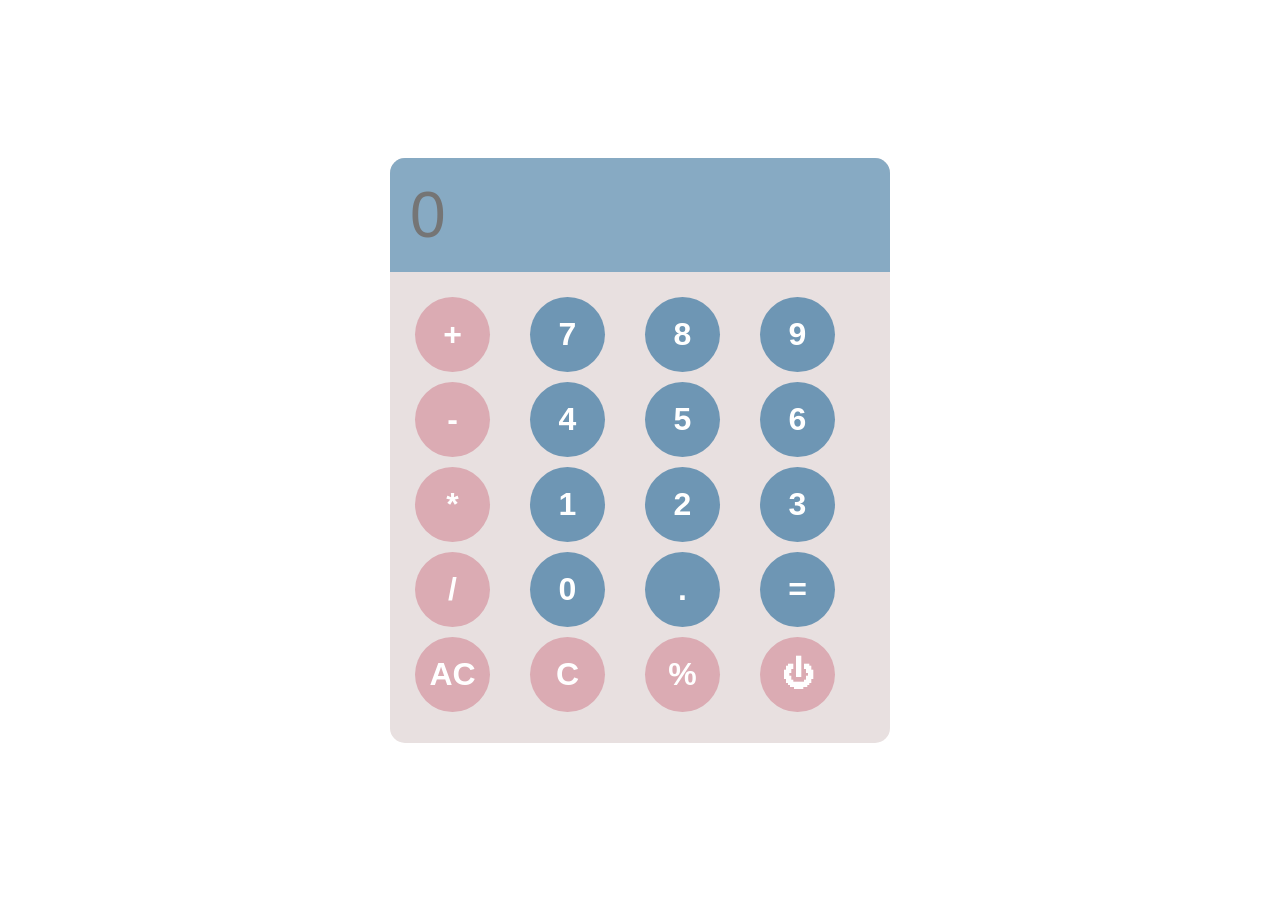
<file: Calculator/index.html>
<!DOCTYPE html>
<html lang="en">
<head>
    <meta charset="UTF-8">
    <meta name="viewport" content="width=device-width, initial-scale=1.0">
    <title>calculator</title>
    <link rel="stylesheet" href="calc.css">
</head>
<body>
    <div id="calculator">
        <input id="display" readonly placeholder="0">
        <!-- buttons -->
        <div id="keys">
            <button onclick="appendToDisplay('+')" class="operator-btn" >+</button>
            <button onclick="appendToDisplay('7')">7</button>
            <button onclick="appendToDisplay('8')">8</button>
            <button onclick="appendToDisplay('9')">9</button>
            <button onclick="appendToDisplay('-')" class="operator-btn" >-</button>
            <button onclick="appendToDisplay('4')">4</button>
            <button onclick="appendToDisplay('5')">5</button>
            <button onclick="appendToDisplay('6')">6</button>
            <button onclick="appendToDisplay('*')" class="operator-btn" >*</button>
            <button onclick="appendToDisplay('1')">1</button>
            <button onclick="appendToDisplay('2')">2</button>
            <button onclick="appendToDisplay('3')">3</button>
            <button onclick="appendToDisplay('/')" class="operator-btn" >/</button>
            <button onclick="appendToDisplay('0')">0</button>
            <button onclick="appendToDisplay('.')">.</button>
            <button onclick="calculate()">=</button>
            <button id="Allclear" onclick="clearDisplay()" class="operator-btn" >AC</button>
            <button id="clear" onclick="deleteLastDigit()" class="operator-btn" >C</button>
            <button onclick="appendToDisplay('%')" class="operator-btn" >%</button> 
            <button id="powerBtn" onclick="togglePower()" class="operator-btn" >⏻</button>
            
        </div>
    </div>
 <script src="calc.js"></script>
</body>
</html>
</file>
<file: Calculator/calc.css>
/* design of calculator */
body{
    margin: 0;
    display: flex;
    align-items: center;
    justify-content: center;
    height: 100vh;
}
#keys {
    display: grid;
    grid-template-columns: repeat(4, 1fr);
    gap: 10px;   
    padding: 25px;
}

#calculator{
    background-color: rgb(232, 224, 224);
    border-radius: 15px;
    max-width: 500px;
    height: 585px;
    overflow: hidden;
}   

#display{
    width: 100%;
    padding: 20px;
    font-size: 4rem;
    text-align: left;
    border: none;
    background-color:  rgb(135, 170, 195);
    color: aliceblue;
    
}

button{
    width: 75px;
    height: 75px;
    border-radius: 50px;
    border: none;
    background-color:   rgb(110, 150, 180);
    color: white;
    font-size: 2rem;
    font-weight: bold;
    cursor: pointer;    
}
button:hover{
    background-color:  rgb(160, 190, 210);
}
button:active{
    background-color: rgb(210, 230, 240);
}

.operator-btn{
    background-color: rgb(219, 171, 179);
}

.operator-btn:hover{
    background-color: rgb(226, 187, 194);
}
.operator-btn:active{
    background-color: rgb(233, 203, 209);
}
</file>
